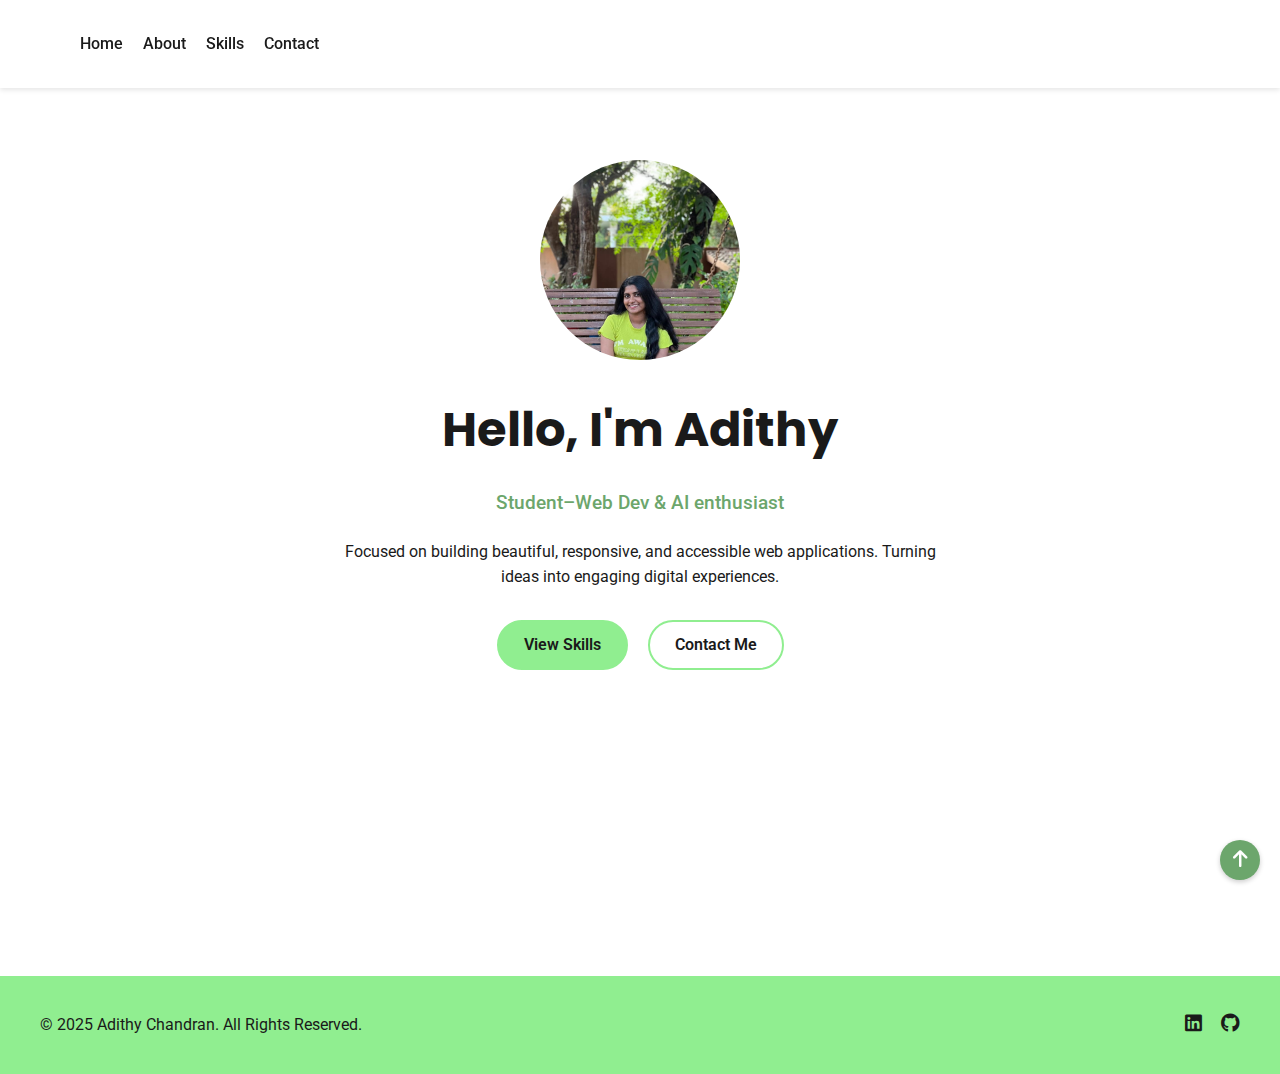
<file: Day1/Portfolio/index.html>
<!DOCTYPE html>
<html lang="en">
<head>
    <meta charset="UTF-8">
    <meta name="viewport" content="width=device-width, initial-scale=1.0">
    <title>Portfolio</title>
    <link href="https://fonts.googleapis.com/css2?family=Poppins:wght@300;400;600;700&family=Roboto:wght@300;400;500&display=swap" rel="stylesheet">
    <link rel="stylesheet" href="https://cdnjs.cloudflare.com/ajax/libs/font-awesome/6.5.1/css/all.min.css">
    <link rel="stylesheet" href="style.css">
</head>

<body>
    <header class="main-header">
        <div class="container header-content">
            
            <nav class="main-nav">
                <ul>
                    <li><a href="index.html">Home</a></li>
                    <li><a href="about.html">About</a></li>
                    <li><a href="skills.html">Skills</a></li>
                    <li><a href="contact.html">Contact</a></li>
                </ul>
            </nav>
        </div>
    </header>

    <main>
        <section id="home" class="hero-section">
            <div class="container hero-content">
                <div class="profile-image-container">
                    <img src="adi.jpeg" alt="pfp" class="profile-image">
                </div>
                <h1>Hello, I'm Adithy</h1>
                <p class="role-title">Student–Web Dev & AI enthusiast</p>
                <p class="short-about">
                    Focused on building beautiful, responsive, and accessible web applications. Turning ideas into engaging digital experiences.
                </p>
                <div class="cta-buttons">
                    <a href="skills.html" class="button primary-button">View Skills</a>
                    <a href="contact.html" class="button secondary-button">Contact Me</a>
                </div>
            </div>
        </section>


    <footer class="main-footer">
        <div class="container footer-content">
            <p>&copy; <span id="current-year">2025</span> Adithy Chandran. All Rights Reserved.</p>
            
           <div class="footer-social-links">
                <a href="https://linkedin.com/Adithy Chandran" target="_blank" title="LinkedIn"><i class="fab fa-linkedin"></i></a>
                <a href="https://github.com/adithy1210" target="_blank" title="GitHub"><i class="fab fa-github"></i></a>
            </div>

            <a href="#home" class="back-to-top" title="Back to Top">
                <i class="fas fa-arrow-up"></i>
            </a>
        </div>
    </footer>
</body>
</html>
</file>
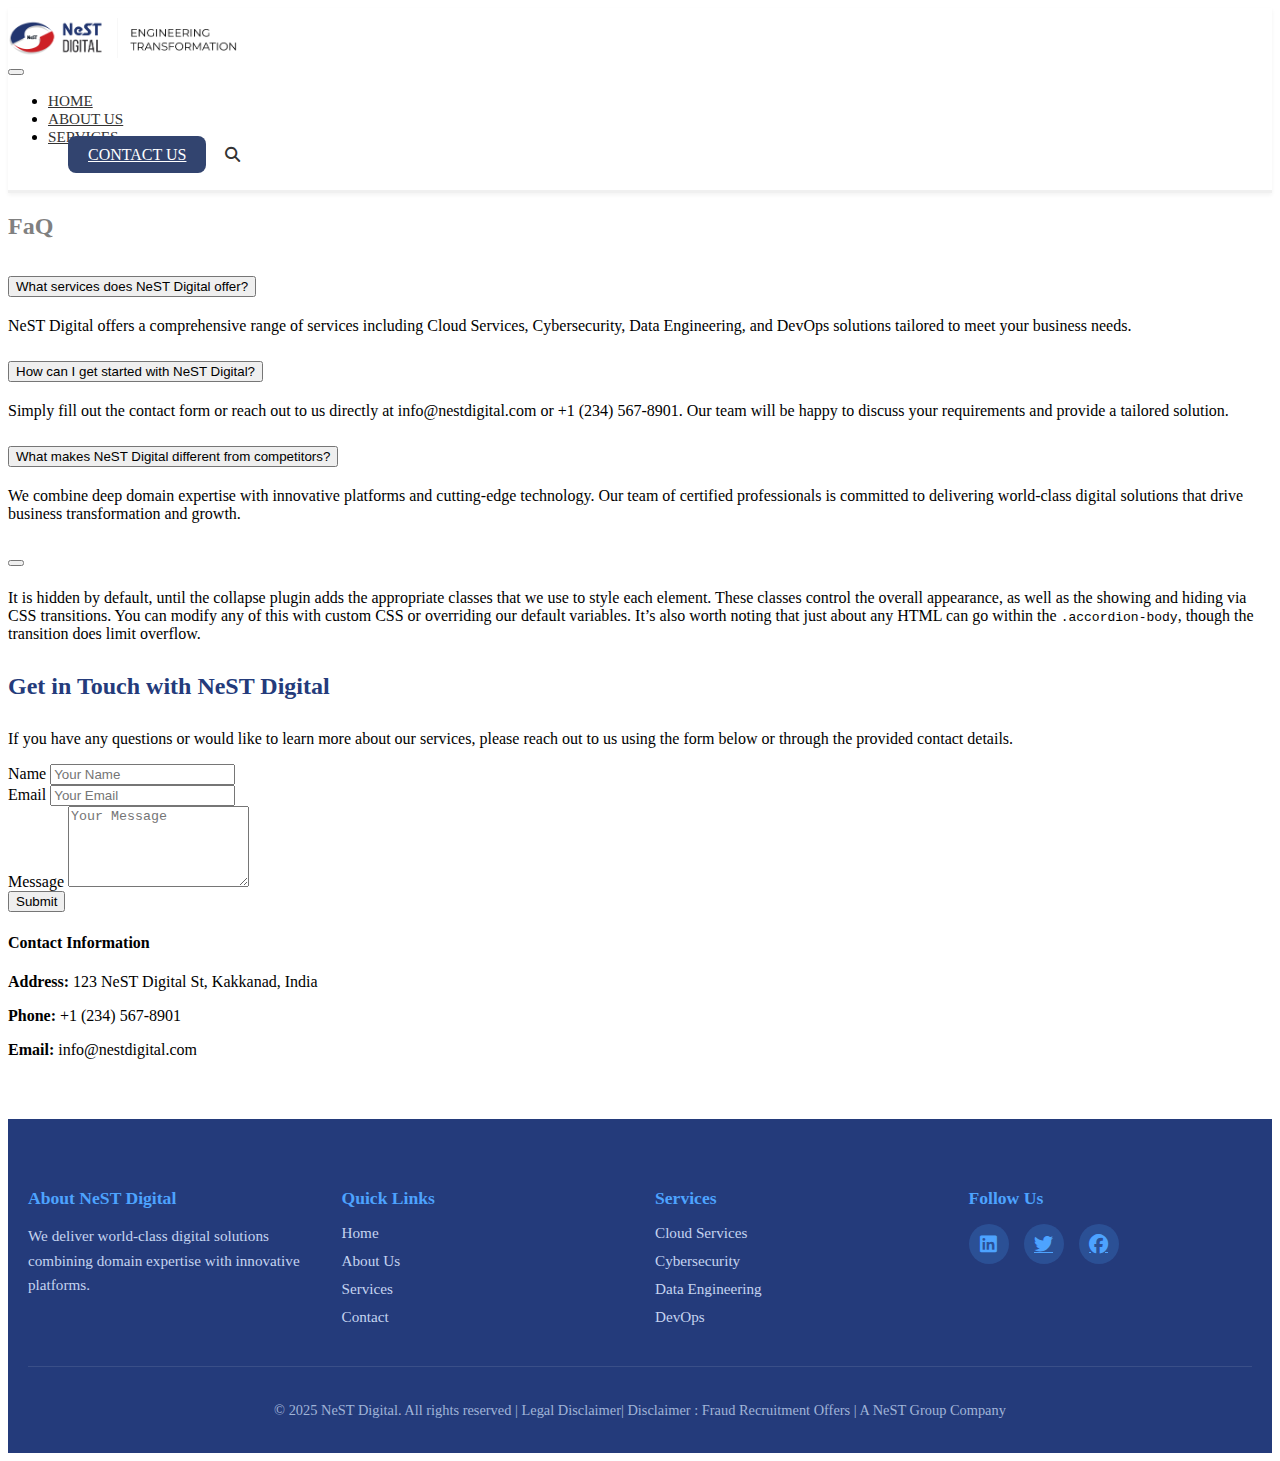
<file: nest digital/contact.html>
<!DOCTYPE html>
<html lang="en">
<head>
    <meta charset="UTF-8">
    <meta name="viewport" content="width=device-width, initial-scale=1.0">
    <title>NeST Digital</title>
    <link href="https://cdn.jsdelivr.net/npm/bootstrap@5.3.8/dist/css/bootstrap.min.css" rel="stylesheet" integrity="sha384-sRIl4kxILFvY47J16cr9ZwB07vP4J8+LH7qKQnuqkuIAvNWLzeN8tE5YBujZqJLB" crossorigin="anonymous">
    <link rel="stylesheet" href="https://cdnjs.cloudflare.com/ajax/libs/font-awesome/6.5.1/css/all.min.css">
    <link rel="stylesheet" href="style.css"> 
</head>
<body>
    
    <nav class="navbar navbar-expand-lg custom-navbar">
        <div class="container-fluid custom-container">
            
            <a class="navbar-brand me-auto" href="index.html">
                <img src="images/Group-82.png" alt="NeST Digital Logo" class="brand-logo"> 
            </a>

            <button class="navbar-toggler" type="button" data-bs-toggle="collapse" data-bs-target="#navbarNavContent" aria-controls="navbarNavContent" aria-expanded="false" aria-label="Toggle navigation">
                <span class="navbar-toggler-icon"></span>
            </button>

            <div class="collapse navbar-collapse justify-content-end" id="navbarNavContent">
                <ul class="navbar-nav me-3"> 
                     <li class ="nav-item ">
                        <a class="nav-link " href="index.html">HOME</a>
                    
                    <li class="nav-item ">
                        <a class="nav-link " href="about.html">ABOUT US</a>
                           
                    </li>
                    

                    <li class="nav-item ">
                        <a class="nav-link" href="service.html" >SERVICES</a>
                    </li>
                    
                    
                    
                

                <a href="contact.html" class="btn btn-primary contact-button">CONTACT US</a>
                
                <a href="#" class="nav-link search-icon-link"><i class="fas fa-search"></i></a>
            </div>
        </div>
    </nav>
    <section>
        <div class="container">
            <h2 style="color: grey; margin-top:20px;  margin-bottom: 30px;">FaQ</h2>
            <div class="accordion" id="accordionPanelsStayOpenExample">
  <div class="accordion-item">
    <h2 class="accordion-header">
      <button class="accordion-button" type="button" data-bs-toggle="collapse" data-bs-target="#panelsStayOpen-collapseOne" aria-expanded="true" aria-controls="panelsStayOpen-collapseOne">
      
       What services does NeST Digital offer?
        </button>
          </h2>
          <div id="panelsStayOpen-collapseOne" class="accordion-collapse collapse show">
        <div class="accordion-body">
          NeST Digital offers a comprehensive range of services including Cloud Services, Cybersecurity, Data Engineering, and DevOps solutions tailored to meet your business needs.
        </div>
          </div>
        </div>
        <div class="accordion-item">
          <h2 class="accordion-header">
        <button class="accordion-button collapsed" type="button" data-bs-toggle="collapse" data-bs-target="#panelsStayOpen-collapseTwo" aria-expanded="false" aria-controls="panelsStayOpen-collapseTwo">
          How can I get started with NeST Digital?
        </button>
          </h2>
          <div id="panelsStayOpen-collapseTwo" class="accordion-collapse collapse">
        <div class="accordion-body">
          Simply fill out the contact form or reach out to us directly at info@nestdigital.com or +1 (234) 567-8901. Our team will be happy to discuss your requirements and provide a tailored solution.
        </div>
          </div>
        </div>
        <div class="accordion-item">
          <h2 class="accordion-header">
        <button class="accordion-button collapsed" type="button" data-bs-toggle="collapse" data-bs-target="#panelsStayOpen-collapseThree" aria-expanded="false" aria-controls="panelsStayOpen-collapseThree">
          What makes NeST Digital different from competitors?
        </button>
          </h2>
          <div id="panelsStayOpen-collapseThree" class="accordion-collapse collapse">
        <div class="accordion-body">
          We combine deep domain expertise with innovative platforms and cutting-edge technology. Our team of certified professionals is committed to delivering world-class digital solutions that drive business transformation and growth.
      </button>
    </h2>
    <div id="panelsStayOpen-collapseOne" class="accordion-collapse collapse show">
      <div class="accordion-body">
   
      </div>
    </div>
  </div>
  <div class="accordion-item">
    <h2 class="accordion-header">
      <button class="accordion-button collapsed" type="button" data-bs-toggle="collapse" data-bs-target="#panelsStayOpen-collapseTwo" aria-expanded="false" aria-controls="panelsStayOpen-collapseTwo">
        
      </button>
    </h2>
    <div id="panelsStayOpen-collapseTwo" class="accordion-collapse collapse">
      <div class="accordion-body">
        It is hidden by default, until the collapse plugin adds the appropriate classes that we use to style each element. These classes control the overall appearance, as well as the showing and hiding via CSS transitions. You can modify any of this with custom CSS or overriding our default variables. It’s also worth noting that just about any HTML can go within the <code>.accordion-body</code>, though the transition does limit overflow.
      </div>
    </div>
  </div>
 
  </div>
</div>
            <h2 style="color:  #243b7b; margin-top:30px; margin-bottom: 30px;">Get in Touch with NeST Digital</h2> 
            <div class="contact-info">
             <p>If you have any questions or would like to learn more about our services, please reach out to us using the form below or through the provided contact details.</p>
            
            <div class="row">
                <div class="col-md-6">
                    <form>
                        <div class="mb-3">
                            <label for="name" class="form-label">Name</label>
                            <input type="text" class="form-control" id="name" placeholder="Your Name">
                        </div>
                        <div class="mb-3">
                            <label for="email" class="form-label">Email</label>
                            <input type="email" class="form-control" id="email" placeholder="Your Email">
                        </div>
                        <div class="mb-3">
                            <label for="message" class="form-label">Message</label>
                            <textarea class="form-control" id="message" rows="5" placeholder="Your Message"></textarea>
                        </div>
                        <button type="submit" class="btn btn-primary">Submit</button>
                    </form>
                </div>
                <div class="col-md-6;">
                    <h4>Contact Information</h4>
                    <p><strong>Address:</strong> 123 NeST Digital St, Kakkanad, India</p>
                    <p><strong>Phone:</strong> +1 (234) 567-8901</p>
                    <p><strong>Email:</strong> info@nestdigital.com</p>
        </div>
    </section>
                
            </div>  



    <footer class="footer">
    <div class="footer-content">
        <div class="footer-section">
            <h5>About NeST Digital</h5>
            <p>We deliver world-class digital solutions combining domain expertise with innovative platforms.</p>
        </div>
        <div class="footer-section">
            <h5>Quick Links</h5>
            <ul>
                <li><a href="index.html">Home</a>  </li>
                <li><a href="about.html">About Us</a></li>
                <li><a href="service.html">Services</a></li>
        
                <li><a href="contact.html">Contact</a></li>
            </ul>
        </div>
        <div class="footer-section">
            <h5>Services</h5>
            <ul>
                <li><a href="cs.html">Cloud Services</a></li>
                <li><a href="cyb.html">Cybersecurity</a></li>
                <li><a href="de.html">Data Engineering</a></li>
                <li><a href="devops.html">DevOps</a></li>
            </ul>

        </div>
        <div class="footer-section">
            <h5>Follow Us</h5>
            <div class="social-links">
                <a href="#"><i class="fab fa-linkedin"></i></a>
                <a href="#"><i class="fab fa-twitter"></i></a>
                <a href="#"><i class="fab fa-facebook"></i></a>
               
            </div>
        </div>
    </div>
    <div class="footer-bottom">
        <p>&copy; 2025 NeST Digital. All rights reserved | Legal Disclaimer| Disclaimer : Fraud Recruitment Offers | A NeST Group Company</p>
    </div>
</footer>

   
    
    <script src="https://cdn.jsdelivr.net/npm/bootstrap@5.3.8/dist/js/bootstrap.bundle.min.js" integrity="sha384-FKyoEForCGlyvwx9Hj09JcYn3nv7wiPVlz7YYwJrWVcXK/BmnVDxM+D2scQbITxI" crossorigin="anonymous"></script>
</body>
</html>
</file>
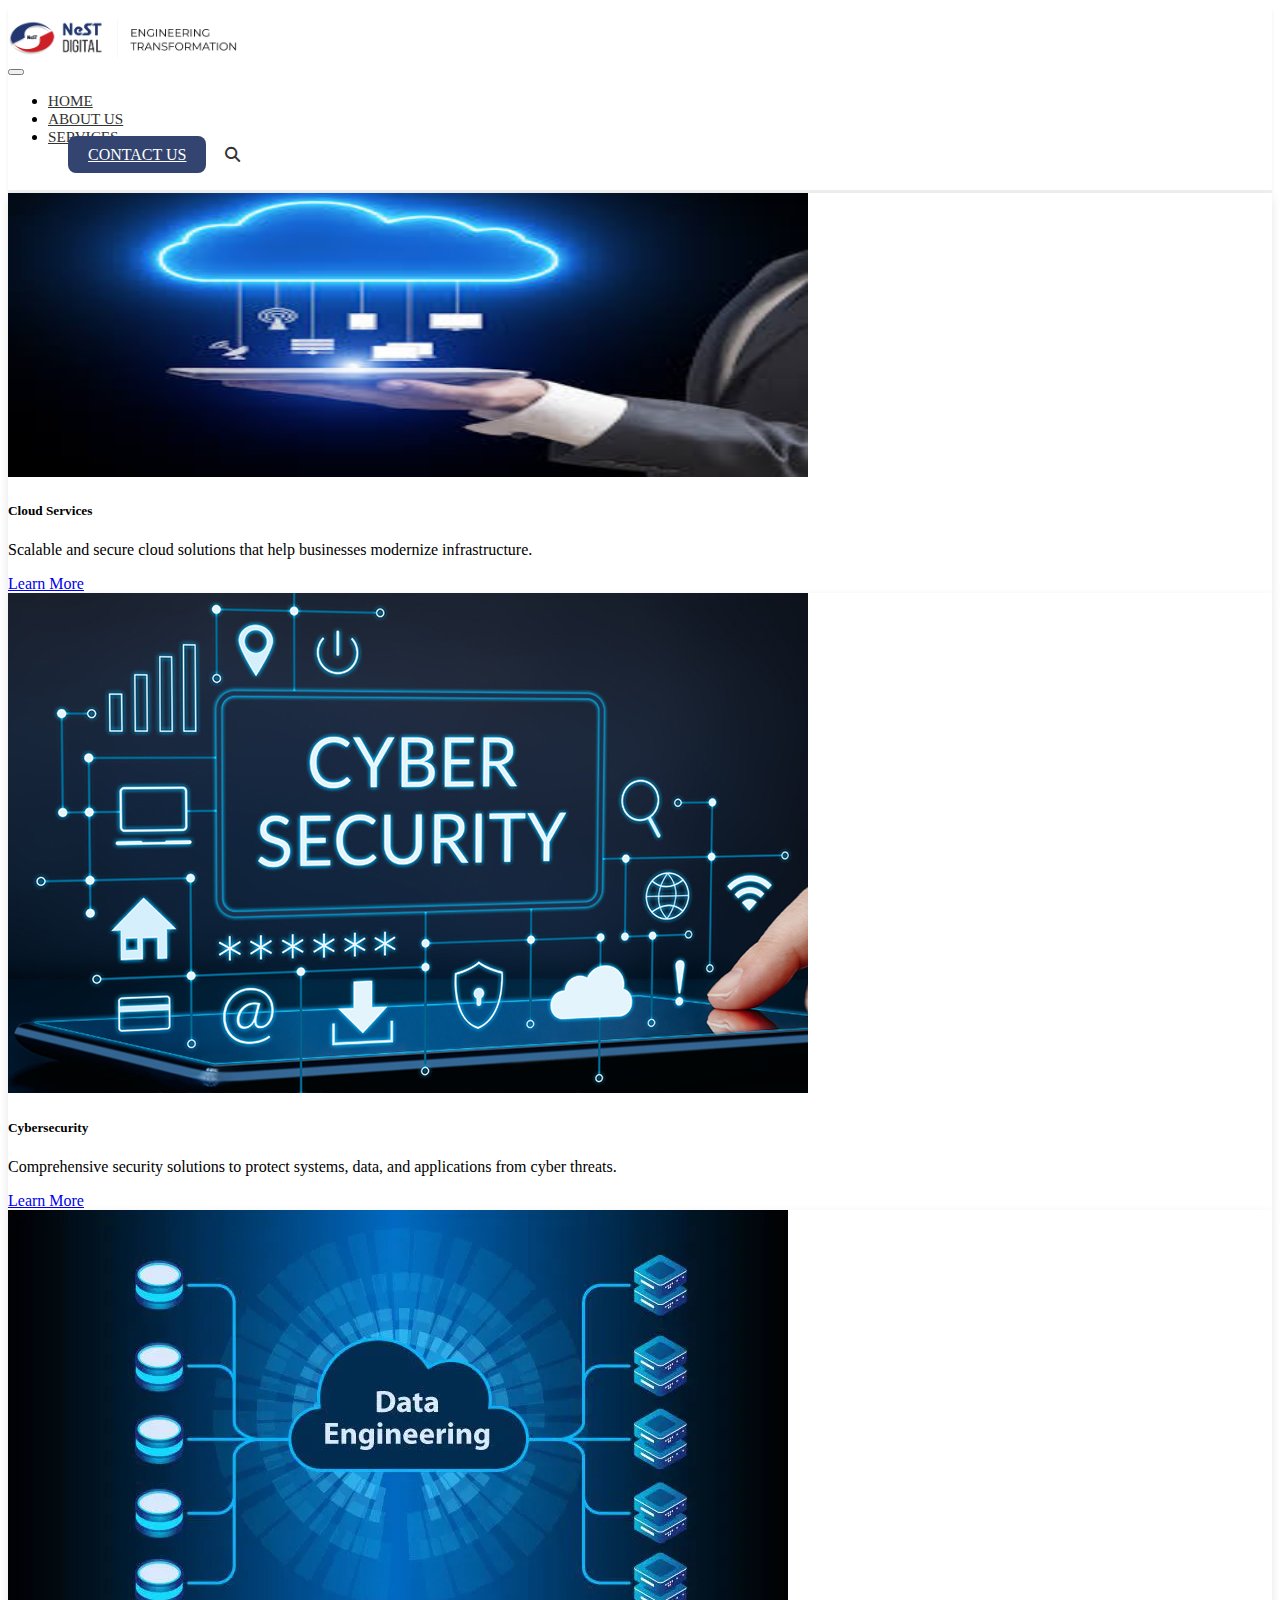
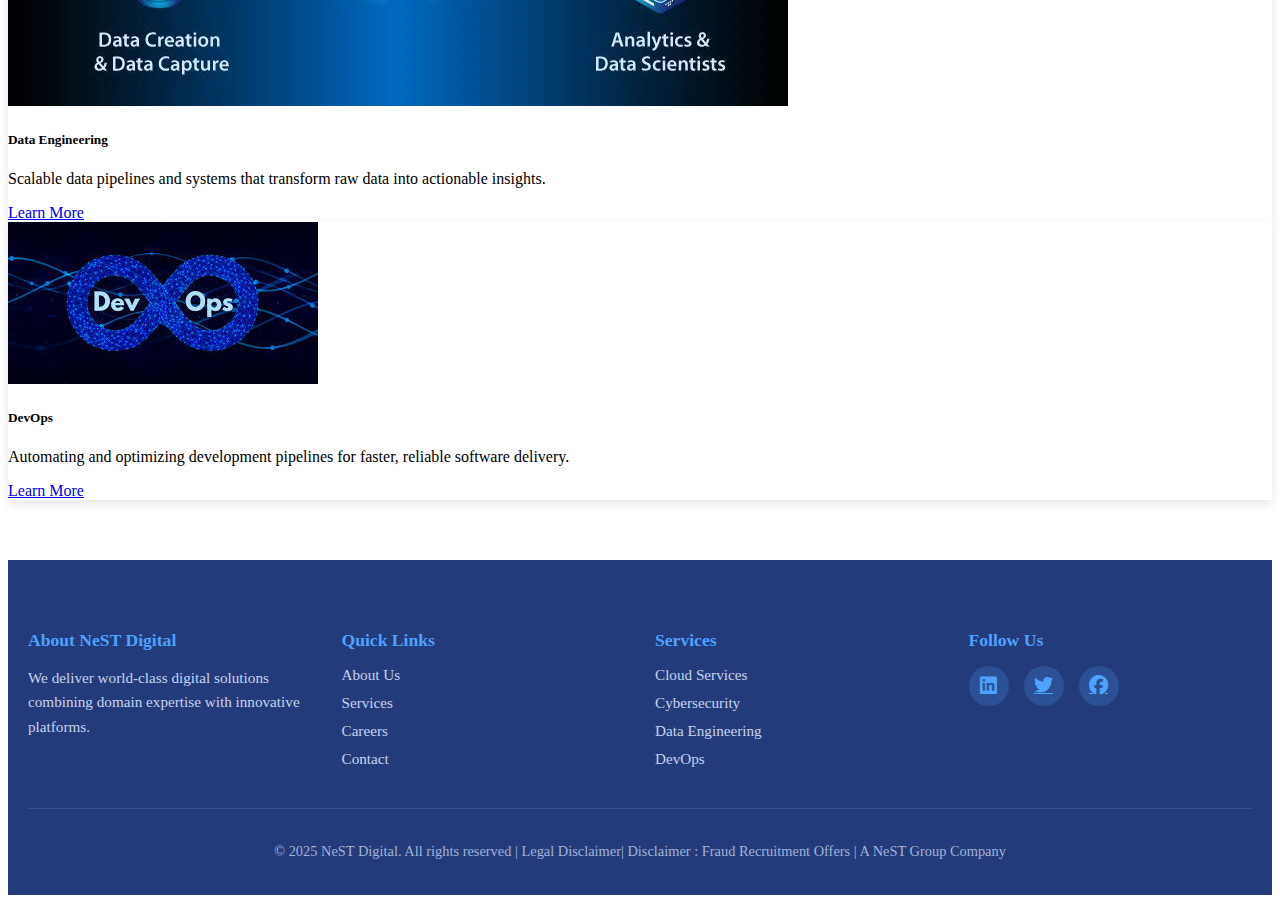
<file: nest digital/service.html>
<!DOCTYPE html>
<html lang="en">
<head>
    <meta charset="UTF-8">
    <meta name="viewport" content="width=device-width, initial-scale=1.0">
    <title>NeST Digital</title>
    <link href="https://cdn.jsdelivr.net/npm/bootstrap@5.3.8/dist/css/bootstrap.min.css" rel="stylesheet" integrity="sha384-sRIl4kxILFvY47J16cr9ZwB07vP4J8+LH7qKQnuqkuIAvNWLzeN8tE5YBujZqJLB" crossorigin="anonymous">
    <link rel="stylesheet" href="https://cdnjs.cloudflare.com/ajax/libs/font-awesome/6.5.1/css/all.min.css">
    <link rel="stylesheet" href="style.css"> 
</head>
<body>
    
    <nav class="navbar navbar-expand-lg custom-navbar">
        <div class="container-fluid custom-container">
            
            <a class="navbar-brand me-auto" href="index.html">
                <img src="images/Group-82.png" alt="NeST Digital Logo" class="brand-logo"> 
            </a>

            <button class="navbar-toggler" type="button" data-bs-toggle="collapse" data-bs-target="#navbarNavContent" aria-controls="navbarNavContent" aria-expanded="false" aria-label="Toggle navigation">
                <span class="navbar-toggler-icon"></span>
            </button>

            <div class="collapse navbar-collapse justify-content-end" id="navbarNavContent">
                <ul class="navbar-nav me-3"> 
                     <li class ="nav-item ">
                        <a class="nav-link " href="index.html">HOME</a>
                    
                    <li class="nav-item ">
                        <a class="nav-link " href="about.html">ABOUT US</a>
                           
                    </li>
                    

                    <li class="nav-item ">
                        <a class="nav-link" href="service.html" >SERVICES</a>
                    </li>
                    
                    
                    
                    

                <a href="contact.html" class="btn btn-primary contact-button">CONTACT US</a>
                
                <a href="#" class="nav-link search-icon-link"><i class="fas fa-search"></i></a>
            </div>
        </div>
    </nav>
    

    <div class="row row-cols-1 row-cols-md-3 g-4 m-5">
  <div class="col">
    <div class="card">
      <img src="images/images (1).jpg" class="card-img-top" alt="..." width="800" height="284">
      <div class="card-body">
        <h5 class="card-title"><strong>Cloud Services</strong></h5>
        <p class="card-text">Scalable and secure cloud solutions that help businesses modernize infrastructure.</p>
        <a href="cs.html" class="btn btn-primary">Learn More</a>
      </div>
    </div>
  </div>
  <div class="col">
    <div class="card">
      <img src="images/Cyber-Security.jpg" class="card-img-top" alt="..." >
      <div class="card-body">
        <h5 class="card-title"><strong>Cybersecurity</strong></h5>
        <p class="card-text">Comprehensive security solutions to protect systems, data, and applications from cyber threats.</p>
        <a href="cyb.html" class="btn btn-primary">Learn More</a>
      </div>
    </div>
  </div>
  <div class="col">
    <div class="card">
      <img src="images/Data-Engineering.webp" class="card-img-top" alt="...">
      <div class="card-body">
        <h5 class="card-title"><strong>Data Engineering</strong></h5>
        <p class="card-text">Scalable data pipelines and systems that transform raw data into actionable insights.</p>
        <a href="de.html" class="btn btn-primary">Learn More</a>
      </div>
    </div>
  </div>
  <div class="col">
    <div class="card">
      <img src="images/images (2).jpg" class="card-img-top" alt="...">
      <div class="card-body">
        <h5 class="card-title"><strong>DevOps</strong></h5>
        <p class="card-text">Automating and optimizing development pipelines for faster, reliable software delivery.</p>
        <a href="devops.html" class="btn btn-primary">Learn More</a>
      </div>
    </div>
  </div>
</div>







    <footer class="footer">
    <div class="footer-content">
        <div class="footer-section">
            <h5>About NeST Digital</h5>
            <p>We deliver world-class digital solutions combining domain expertise with innovative platforms.</p>
        </div>
        <div class="footer-section">
            <h5>Quick Links</h5>
            <ul>
                <li><a href="about.html">About Us</a></li>
                <li><a href="service.html">Services</a></li>
                <li><a href="career.html">Careers</a></li>
                <li><a href="contact.html">Contact</a></li>
            </ul>
        </div>
        <div class="footer-section">
            <h5>Services</h5>
            <ul>
                <li><a href="cs.html">Cloud Services</a></li>
                <li><a href="cyb.html">Cybersecurity</a></li>
                <li><a href="de.html">Data Engineering</a></li>
                <li><a href="devops.html">DevOps</a></li>
            </ul>

        </div>
        <div class="footer-section">
            <h5>Follow Us</h5>
            <div class="social-links">
                <a href="#"><i class="fab fa-linkedin"></i></a>
                <a href="#"><i class="fab fa-twitter"></i></a>
                <a href="#"><i class="fab fa-facebook"></i></a>
               
            </div>
        </div>
    </div>
    <div class="footer-bottom">
        <p>&copy; 2025 NeST Digital. All rights reserved | Legal Disclaimer| Disclaimer : Fraud Recruitment Offers | A NeST Group Company</p>
    </div>
</footer>

   
    
    <script src="https://cdn.jsdelivr.net/npm/bootstrap@5.3.8/dist/js/bootstrap.bundle.min.js" integrity="sha384-FKyoEForCGlyvwx9Hj09JcYn3nv7wiPVlz7YYwJrWVcXK/BmnVDxM+D2scQbITxI" crossorigin="anonymous"></script>
</body>
</html>
</file>
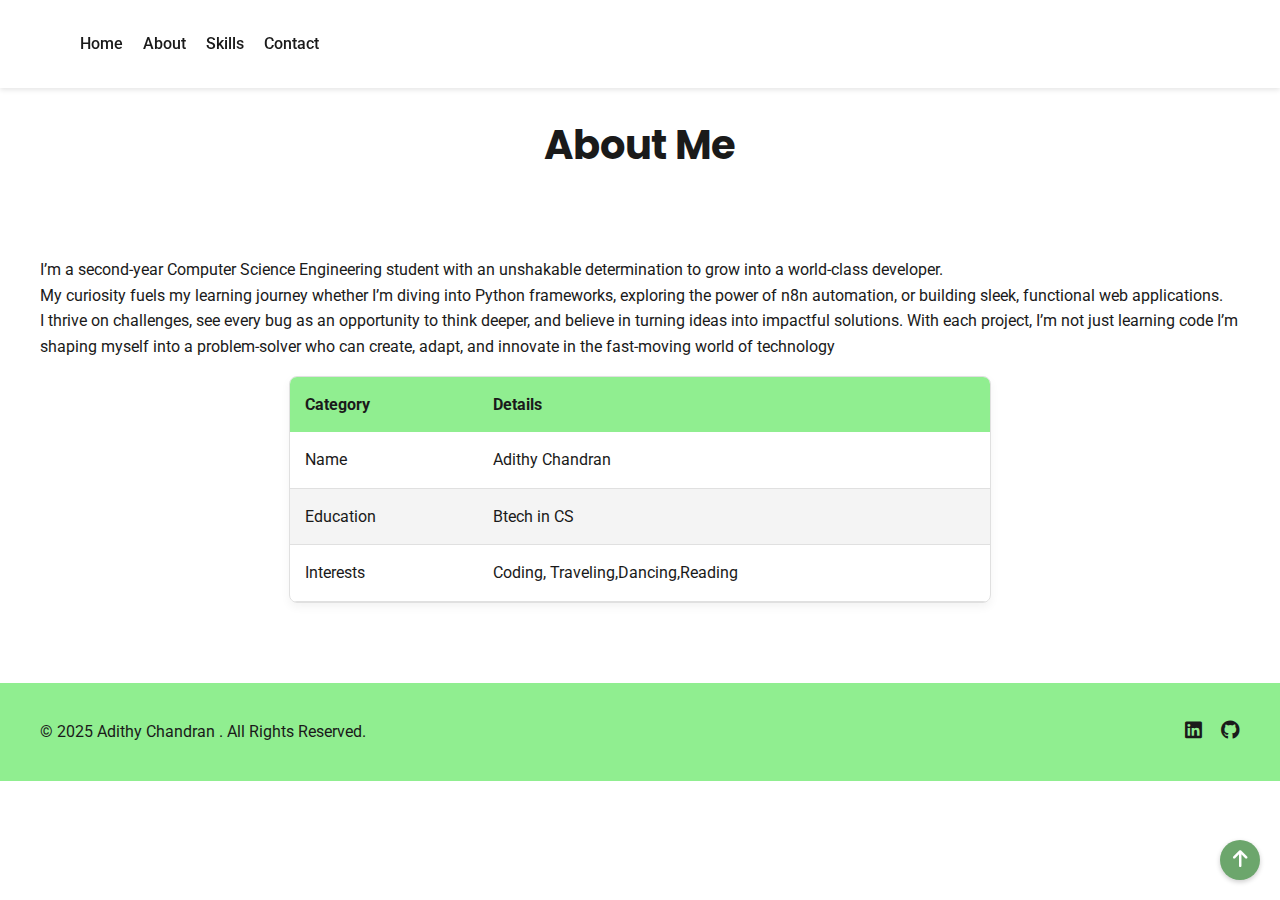
<file: Day1/Portfolio/about.html>
<!DOCTYPE html>
<html lang="en">
<head>
    <meta charset="UTF-8">
    <meta name="viewport" content="width=device-width, initial-scale=1.0">
    <title>Portfolio</title>
    <link href="https://fonts.googleapis.com/css2?family=Poppins:wght@300;400;600;700&family=Roboto:wght@300;400;500&display=swap" rel="stylesheet">
    <link rel="stylesheet" href="https://cdnjs.cloudflare.com/ajax/libs/font-awesome/6.5.1/css/all.min.css">
    <link rel="stylesheet" href="style.css">
</head>

<body>
    <header class="main-header">
        <div class="container header-content">
           
            <nav class="main-nav">
                <ul>
                    <li><a href="index.html">Home</a></li>
                    <li><a href="about.html">About</a></li>
                    <li><a href="skills.html">Skills</a></li>
                    <li><a href="contact.html">Contact</a></li>
                </ul>
            </nav>
        </div>
    </header>
    <section id="about" class="about-section section-padding">
            <div class="container">
                <h2> About Me</h2>
                <p class="section-description">
                    I’m a second-year Computer Science Engineering student with an unshakable determination to grow into a world-class developer.<br>
                    My curiosity fuels my learning journey whether I’m diving into Python frameworks, exploring the power of n8n automation, or building sleek, functional web applications.<br>
                    I thrive on challenges, see every bug as an opportunity to think deeper, and believe in turning ideas into impactful solutions. With each project, I’m not just learning code I’m shaping myself into a problem-solver who can create, adapt, and innovate in the fast-moving world of technology
                </p>

                <div class="details-table-wrapper">
                    <table>
                        <thead>
                            <tr>
                                <th>Category</th>
                                <th>Details</th>
                            </tr>
                        </thead>
                        <tbody>
                            <tr>
                                <td>Name</td>
                                <td>Adithy Chandran</td>
                            </tr>
                            <tr>
                                <td>Education</td>
                                <td>Btech in CS</td>
                            </tr>
                            <tr>
                                <td>Interests</td>
                                <td>Coding, Traveling,Dancing,Reading</td>
                            </tr>
                        </tbody>
                    </table>
                </div>
            </div>
        </section>
          <footer class="main-footer">
        <div class="container footer-content">
            <p>&copy; <span id="current-year">2025</span> Adithy Chandran . All Rights Reserved.</p>
            
            <div class="footer-social-links">
                <a href="https://linkedin.com/Adithy Chandran
Adithy Chandran" target="_blank" title="LinkedIn"><i class="fab fa-linkedin"></i></a>
                <a href="https://github.com/adithy1210" target="_blank" title="GitHub"><i class="fab fa-github"></i></a>
            </div>

            <a href="#home" class="back-to-top" title="Back to Top">
                <i class="fas fa-arrow-up"></i>
            </a>
        </div>
    </footer>
</body>
</html>
</file>
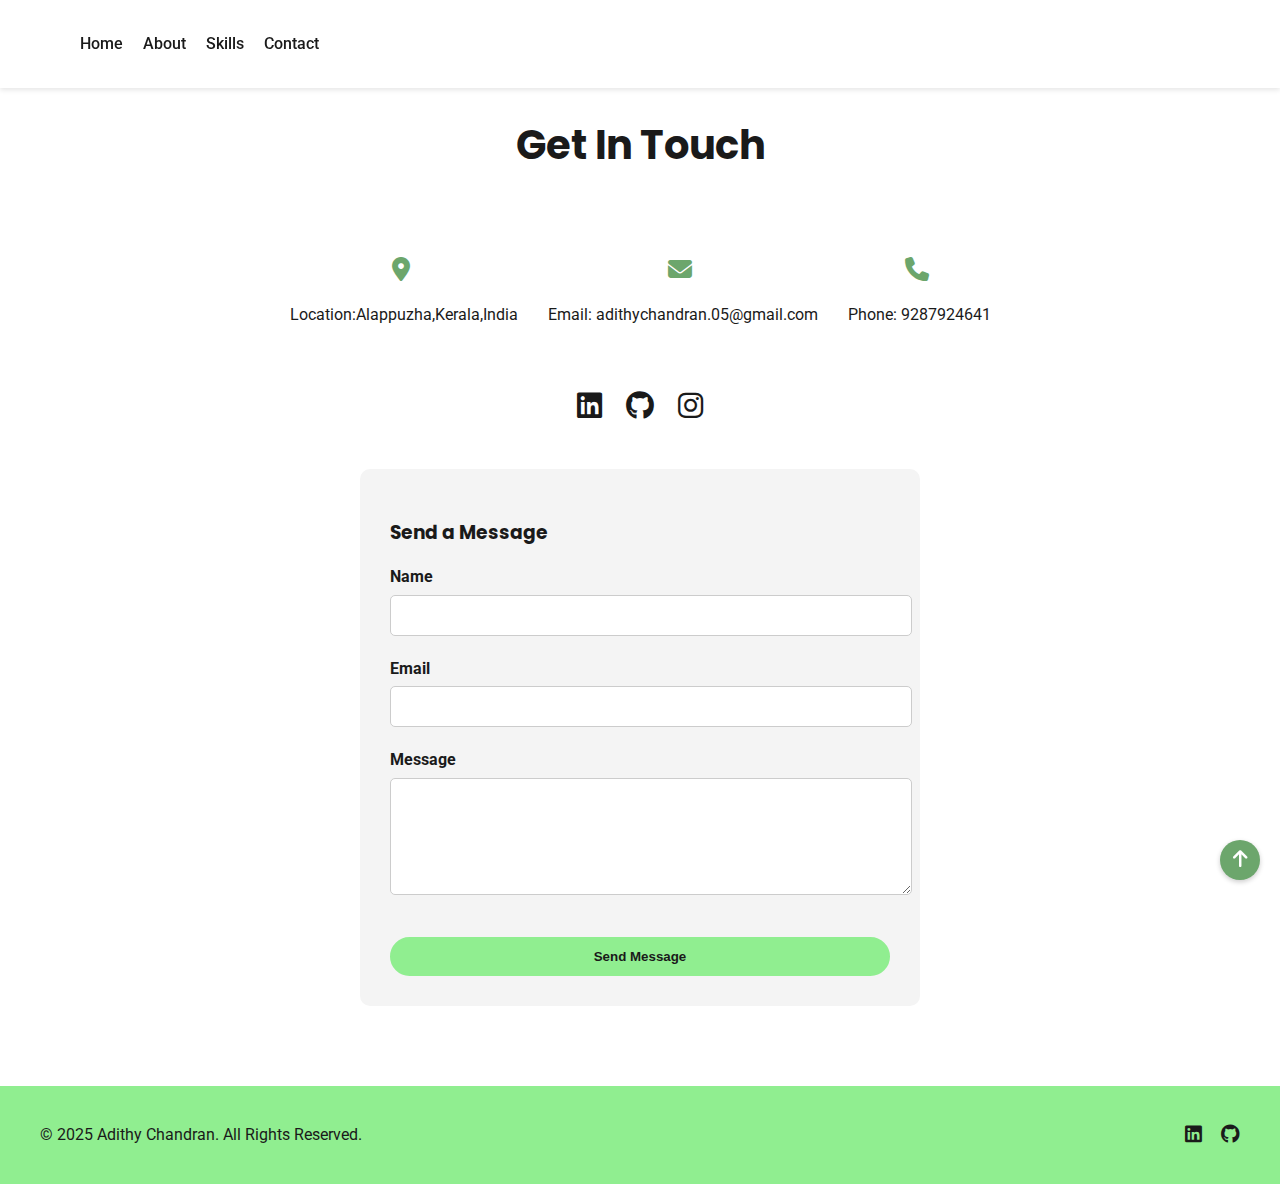
<file: Day1/Portfolio/contact.html>
<!DOCTYPE html>
<html lang="en">
<head>
    <meta charset="UTF-8">
    <meta name="viewport" content="width=device-width, initial-scale=1.0">
    <title>Portfolio</title>
    <link href="https://fonts.googleapis.com/css2?family=Poppins:wght@300;400;600;700&family=Roboto:wght@300;400;500&display=swap" rel="stylesheet">
    <link rel="stylesheet" href="https://cdnjs.cloudflare.com/ajax/libs/font-awesome/6.5.1/css/all.min.css">
    <link rel="stylesheet" href="style.css">
</head>

<body>
    <header class="main-header">
        <div class="container header-content">
            
            <nav class="main-nav">
                <ul>
                    <li><a href="index.html">Home</a></li>
                    <li><a href="about.html">About</a></li>
                    <li><a href="skills.html">Skills</a></li>
                    <li><a href="contact.html">Contact</a></li>
                </ul>
            </nav>
        </div>
    </header>
      <section id="contact" class="contact-section section-padding">
            <div class="container">
                <h2> Get In Touch</h2>
                
                <div class="contact-details">
                    <div>
                        <i class="fas fa-map-marker-alt"></i>
                        <p>Location:<a href="https://maps.app.goo.gl/aGRAQErg7GAnfnCSA">Alappuzha,Kerala,India</a></p>
                    </div>
                    <div>
                        <i class="fas fa-envelope"></i>
                        <p>Email: <a href="mailto:adithychandran.05@gmail.com">adithychandran.05@gmail.com</a></p>
                    </div>
                    <div>
                        <i class="fas fa-phone"></i>
                        <p>Phone: 9287924641</p>
                    </div>
                </div>

                <div class="social-links">
                    <a href="https://linkedin.com/Adithy Chandran" target="_blank" title="LinkedIn"><i class="fab fa-linkedin"></i></a>
                    <a href="https://github.com/adithy1210" target="_blank" title="GitHub"><i class="fab fa-github"></i></a>
                    <a href="https://instagram.com/_.adithy._/" target="_blank" title="Instagram"><i class="fab fa-instagram"></i></a>
                </div>

                <form action="#" method="POST" class="contact-form">
                    <h3>Send a Message</h3>
                    <div class="form-group">
                        <label for="name">Name</label>
                        <input type="text" id="name" name="name" required>
                    </div>
                    <div class="form-group">
                        <label for="email">Email</label>
                        <input type="email" id="email" name="email" required>
                    </div>
                    <div class="form-group">
                        <label for="message">Message</label>
                        <textarea id="message" name="message" rows="5" required></textarea>
                    </div>
                    <button type="submit" class="button primary-button submit-button">Send Message</button>
                </form>

            </div>
        </section>

    </main>

      <footer class="main-footer">
        <div class="container footer-content">
            <p>&copy; <span id="current-year">2025</span> Adithy Chandran. All Rights Reserved.</p>
            
            <div class="footer-social-links">
                <a href="https://linkedin.com/Adithy Chandran
Adithy Chandran" target="_blank" title="LinkedIn"><i class="fab fa-linkedin"></i></a>
                <a href="https://github.com/adithy1210" target="_blank" title="GitHub"><i class="fab fa-github"></i></a>
            </div>

            <a href="#home" class="back-to-top" title="Back to Top">
                <i class="fas fa-arrow-up"></i>
            </a>
        </div>
    </footer>
</body>
</html>
</file>
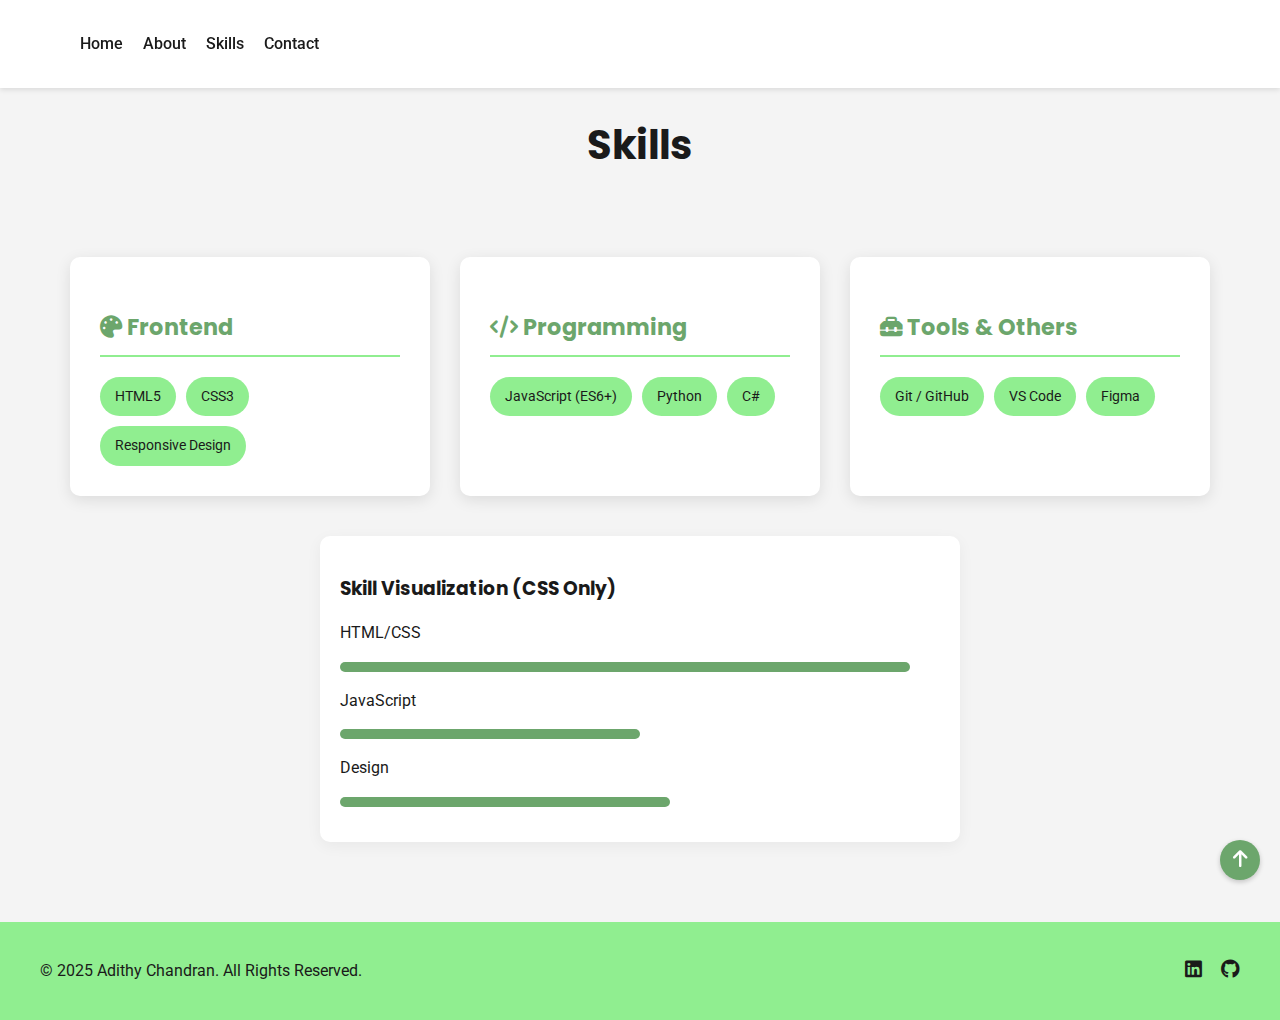
<file: Day1/Portfolio/skills.html>
<!DOCTYPE html>
<html lang="en">
<head>
    <meta charset="UTF-8">
    <meta name="viewport" content="width=device-width, initial-scale=1.0">
    <title>Portfolio</title>
    <link href="https://fonts.googleapis.com/css2?family=Poppins:wght@300;400;600;700&family=Roboto:wght@300;400;500&display=swap" rel="stylesheet">
    <link rel="stylesheet" href="https://cdnjs.cloudflare.com/ajax/libs/font-awesome/6.5.1/css/all.min.css">
    <link rel="stylesheet" href="style.css">
</head>

<body>
    <header class="main-header">
        <div class="container header-content">
            
            <nav class="main-nav">
                <ul>
                    <li><a href="index.html">Home</a></li>
                    <li><a href="about.html">About</a></li>
                    <li><a href="skills.html">Skills</a></li>
                    <li><a href="contact.html">Contact</a></li>
                </ul>
            </nav>
        </div>
    </header>
     <section id="skills" class="skills-section section-padding section-alt-bg">
            <div class="container">
                <h2>Skills</h2>

                <div class="skill-categories">
                    
                    <div class="skill-card">
                        <h3><i class="fas fa-palette"></i> Frontend</h3>
                        <div class="skill-list">
                            <span class="skill-tag">HTML5</span>
                            <span class="skill-tag">CSS3</span>
                            <span class="skill-tag">Responsive Design</span>
                        </div>
                    </div>

                    <div class="skill-card">
                        <h3><i class="fas fa-code"></i> Programming</h3>
                        <div class="skill-list">
                            <span class="skill-tag">JavaScript (ES6+)</span>
                            <span class="skill-tag">Python</span>
                            <span class="skill-tag">C#</span>
                        </div>
                    </div>

                    <div class="skill-card">
                        <h3><i class="fas fa-toolbox"></i> Tools & Others</h3>
                        <div class="skill-list">
                            <span class="skill-tag">Git / GitHub</span>
                            <span class="skill-tag">VS Code</span>
                            <span class="skill-tag">Figma</span>
                        </div>
                    </div>
                </div>

                <div class="progress-container">
                    <h3>Skill Visualization (CSS Only)</h3>
                    <div class="progress-bar-wrapper">
                        <p>HTML/CSS</p>
                        <div class="progress-bar html-css" style="width: 95%;"></div>
                    </div>
                    <div class="progress-bar-wrapper">
                        <p>JavaScript</p>
                        <div class="progress-bar javascript" style="width: 50%;"></div>
                    </div>
                    <div class="progress-bar-wrapper">
                        <p>Design</p>
                        <div class="progress-bar design" style="width: 55%;"></div>
                    </div>
                </div>

            </div>
        </section>

      <footer class="main-footer">
        <div class="container footer-content">
            <p>&copy; <span id="current-year">2025</span> Adithy Chandran. All Rights Reserved.</p>
            
            <div class="footer-social-links">
                <a href="https://linkedin.com/Adithy Chandran
Adithy Chandran" target="_blank" title="LinkedIn"><i class="fab fa-linkedin"></i></a>
                <a href="https://github.com/adithy1210" target="_blank" title="GitHub"><i class="fab fa-github"></i></a>
            </div>

            <a href="#home" class="back-to-top" title="Back to Top">
                <i class="fas fa-arrow-up"></i>
            </a>
        </div>
    </footer>
</body>
</html>
</file>
<file: Day1/Portfolio/style.css>
body {
    font-family: 'Roboto', sans-serif;
    line-height: 1.6;
    color: #1a1a1a;
    background-color: white;
    scroll-behavior: smooth;
    margin: 0;
    padding: 0;
}

img {
    max-width: 100%;
    height: auto;
}

.container {
    max-width: 1200px;
    margin-left: auto;
    margin-right: auto;
    padding-left: 20px;
    padding-right: 20px;
}

h1, h2, h3, h4 {
    font-family: 'Poppins', sans-serif;
    margin-bottom: 1rem;
    color: #1a1a1a;
}

h2 {
    font-size: 2.5em;
    text-align: center;
    margin-bottom: 2em;
}

a {
    text-decoration: none;
    color: #1a1a1a;
    transition: color 0.3s;
}

a:hover {
    color: #90EE90;
}

.section-padding {
    padding-top: 5rem;
    padding-bottom: 5rem;
}

.section-alt-bg {
    background-color: #f4f4f4;
}




.main-header {
    background-color: white;
    box-shadow: 0 2px 5px rgba(0, 0, 0, 0.1);
    position: fixed;
    top: 0;
    width: 100%;
    z-index: 100;
}

.header-content {
    display: flex;
    justify-content: space-between;
    align-items: center;
    padding: 15px 0;
}

.logo-text {
    font-size: 1.8rem;
    font-weight: bold;
    color: white;
    background-color: #6CA66C;
    border-radius: 20px;
    padding: 10px;
}

.main-nav ul {
    list-style: none;
    display: flex;
    gap: 20px;
}

.main-nav a {
    font-weight: 500;
    padding: 5px 0;
}

.main-nav a:hover {
    color: #90EE90;
}



.button {
    display: inline-block;
    padding: 10px 25px;
    border: 2px solid;
    border-radius: 25px;
    font-weight: 600;
    cursor: pointer;
    transition: all 0.3s;
    text-align: center;
}

.primary-button {
    background-color: #90EE90;
    color: #1a1a1a;
    border-color: #90EE90;
}

.primary-button:hover {
    background-color: #6CA66C;
    color: white;
}

.secondary-button {
    background-color: transparent;
    color: #1a1a1a;
    border-color: #90EE90;
}

.secondary-button:hover {
    background-color: #90EE90;
    color: #1a1a1a;
}



.hero-section {
    padding-top: 10rem;
    padding-bottom: 6rem;
    text-align: center;
    min-height: 80vh;
}

.profile-image-container {
    width: 200px;
    height: 200px;
    margin: 0 auto 1.5rem;
    overflow: hidden;
    border-radius: 50%;
   
}

.profile-image {
    width: 100%;
    height: 100%;
    object-fit: cover;
}

.hero-content h1 {
    font-size: 3rem;
}

.role-title {
    font-size: 1.2rem;
    font-weight: 500;
    color: #6CA66C;
    margin-bottom: 20px;
}

.short-about {
    max-width: 600px;
    margin: 0 auto 30px;
}

.cta-buttons {
    display: flex;
    justify-content: center;
    gap: 20px;
}


.details-table-wrapper {
    max-width: 700px;
    margin: 0 auto;
    border: 1px solid #e0e0e0;
    border-radius: 8px;
    overflow: hidden;
    box-shadow: 0 4px 10px rgba(0, 0, 0, 0.05);
}

.details-table-wrapper table {
    width: 100%;
    border-collapse: collapse;
    text-align: left;
}

.details-table-wrapper th {
    background-color: #90EE90;
    color: #1a1a1a;
    padding: 15px;
    font-weight: bold;
}

.details-table-wrapper td {
    padding: 15px;
    border-bottom: 1px solid #e0e0e0;
}

.details-table-wrapper tr:nth-child(even) {
    background-color: #f4f4f4;
}


.skill-categories {
    display: flex;
    flex-wrap: wrap;
    gap: 30px;
    justify-content: center;
    margin-bottom: 40px;
}

.skill-card {
    max-width: 300px;
    flex: 1;
    background-color: white;
    padding: 30px;
    border-radius: 10px;
    box-shadow: 0 4px 15px rgba(0, 0, 0, 0.1);
    transition: transform 0.3s;
}

.skill-card:hover {
    transform: translateY(-5px);
    box-shadow: 0 8px 20px rgba(144, 238, 144, 0.4);
}

.skill-card h3 {
    font-size: 1.4rem;
    color: #6CA66C;
    border-bottom: 2px solid #90EE90;
    padding-bottom: 10px;
    margin-bottom: 20px;
}

.skill-list {
    display: flex;
    flex-wrap: wrap;
    gap: 10px;
}

.skill-tag {
    background-color: #90EE90;
    color: #1a1a1a;
    padding: 8px 15px;
    border-radius: 20px;
    font-size: 0.9em;
}

.progress-container {
    max-width: 600px;
    margin: 0 auto;
    padding: 20px;
    background-color: white;
    border-radius: 10px;
    box-shadow: 0 4px 15px rgba(0, 0, 0, 0.05);
}

.progress-bar-wrapper {
    margin-bottom: 15px;
}

.progress-bar {
    height: 10px;
    background-color: #e0e0e0;
    border-radius: 5px;
    margin-top: 5px;
    background-color: #6CA66C;
    transition: width 1s ease-out;
}
.contact-details {
    display: flex;
    justify-content: center;
    flex-wrap: wrap;
    gap: 30px;
    margin-bottom: 40px;
    text-align: center;
}

.contact-details i {
    color: #6CA66C;
    font-size: 1.5rem;
    margin-right: 5px;
}

.social-links {
    text-align: center;
    margin-bottom: 40px;
}

.social-links a {
    font-size: 1.8rem;
    margin: 0 10px;
}

.social-links a:hover {
    color: #90EE90;
}

.contact-form {
    max-width: 500px;
    margin: 0 auto;
    padding: 30px;
    background-color: #f4f4f4;
    border-radius: 10px;
}

.form-group {
    margin-bottom: 20px;
}

.contact-form label {
    display: block;
    font-weight: bold;
    margin-bottom: 5px;
}

.contact-form input,
.contact-form textarea {
    width: 100%;
    padding: 10px;
    border: 1px solid #ccc;
    border-radius: 5px;
    font-family: 'Roboto', sans-serif;
    font-size: 1em;
}

.contact-form input:focus,
.contact-form textarea:focus {
    outline: 2px solid #90EE90;
    border-color: #90EE90;
}

.submit-button {
    width: 100%;
    margin-top: 15px;
}




.main-footer {
    background-color: #90EE90;
    color: #1a1a1a;
    padding: 20px 0;
}

.footer-content {
    display: flex;
    justify-content: space-between;
    align-items: center;
    flex-wrap: wrap;
}

.footer-social-links a {
    color: #1a1a1a;
    margin-left: 15px;
    font-size: 1.2rem;
}

.footer-social-links a:hover {
    color: #6CA66C;
}

.back-to-top {
    position: fixed;
    bottom: 20px;
    right: 20px;
    display: block;
    width: 40px;
    height: 40px;
    background-color: #6CA66C;
    color: white;
    border-radius: 50%;
    text-align: center;
    line-height: 40px;
    font-size: 1.2rem;
    box-shadow: 0 2px 5px rgba(0, 0, 0, 0.2);
}

.back-to-top:hover {
    background-color: #1a1a1a;
}




@media (max-width: 768px) {

    .section-padding {
        padding-top: 3rem;
        padding-bottom: 3rem;
    }
    
    .header-content {
        flex-direction: column;
        padding-bottom: 10px;
    }
    
    .main-nav ul {
        gap: 10px;
        padding-bottom: 10px;
    }

    .hero-content h1 {
        font-size: 2.5rem;
    }
    
    .cta-buttons {
        flex-direction: column;
        padding: 0 20px;
    }
    
    .button {
        width: 100%;
        margin-bottom: 10px;
    }
    
    .details-table-wrapper {
        overflow-x: auto;
    }
    
    .details-table-wrapper table {
        min-width: 500px;
    }
    
    .skill-categories {
        flex-direction: column;
        align-items: center;
    }

    .skill-card {
        max-width: 90%;
    }

    .contact-details {
        flex-direction: column;
    }
    
    .footer-content {
        flex-direction: column;
        gap: 10px;
    }
    
    .footer-social-links {
        margin-top: 10px;
    }
}
</file>
<file: nest digital/style.css>
:root {
    --primary-blue: #004d99; 
    --contact-button-bg: #32446f; 
    --link-color: #333;
    --text-white: #ffffff;
}


.custom-navbar {
    background-color: var(--text-white);
    padding: 10px 0;
    box-shadow: 0 2px 4px rgba(0, 0, 0, 0.05); 
    border-bottom: 3px solid #f0f0f0; /* Subtle line at the bottom */
}

.custom-container {
    max-width: 1400px;
}


.navbar-brand {
    display: flex;
    align-items: center;
    font-size: 1rem;
    color: var(--primary-blue);
    font-weight: 700;
}

.brand-logo {
    height: 40px; 
    margin-right: 5px;
}

.brand-text {
    font-size: 0.7rem; 
    text-transform: uppercase;
    color: #888;
    line-height: 1.2;
    padding-top: 5px; 
}

.navbar-nav .nav-link {
    color: var(--link-color);
    font-weight: 500;
    font-size: 0.95rem;
    margin-right: 20px;
    text-transform: uppercase; 
    padding-top: 15px; 
    padding-bottom: 15px; 
}

.navbar-nav .nav-link:hover {
    color: var(--primary-blue);
}

.contact-button {
    background-color: var(--contact-button-bg);
    border: none;
    color: white;
    font-weight: 500;
    padding: 10px 20px;
    border-radius: 8px; 
    margin-left: 20px; 
    transition: background-color 0.3s;
}

.contact-button:hover {
    background-color: #243354; 
}

.search-icon-link {
    color: var(--link-color);
    margin-left: 10px;
    font-size: 1.1rem;
    padding: 15px 5px;
}
.stats {
  display: flex;
  justify-content: space-around;
  align-items: center;
  background-color: #f1f6ff; /* light blue */
  padding: 50px 20px;
  text-align: center;
}

.stat h1 {
  font-size: 64px;
  color: #243b7b; /* dark blue */
  margin: 0;
}

.stat p {
  font-size: 14px;
  letter-spacing: 2px;
  color: #1a73ff;
  margin-top: 10px;
}

/* Footer Styles */
.footer {
  background-color: #243b7b;
  color: var(--text-white);
  padding: 40px 20px 20px;
  margin-top: 60px;
}

.footer-content {
  display: grid;
  grid-template-columns: repeat(auto-fit, minmax(250px, 1fr));
  gap: 30px;
  max-width: 1400px;
  margin: 0 auto 30px;
}

.footer-section h5 {
  font-size: 1.1rem;
  font-weight: 700;
  margin-bottom: 15px;
  color: #4da3ff;
}

.footer-section p {
  font-size: 0.95rem;
  line-height: 1.6;
  color: #c4d4f0;
}

.footer-section ul {
  list-style: none;
  padding: 0;
  margin: 0;
}

.footer-section ul li {
  margin-bottom: 10px;
}

.footer-section ul li a {
  color: #c4d4f0;
  text-decoration: none;
  font-size: 0.95rem;
  transition: color 0.3s;
}

.footer-section ul li a:hover {
  color: #4da3ff;
}

.social-links {
  display: flex;
  gap: 15px;
}

.social-links a {
  display: inline-flex;
  align-items: center;
  justify-content: center;
  width: 40px;
  height: 40px;
  background-color: rgba(77, 163, 255, 0.2);
  border-radius: 50%;
  color: #4da3ff;
  font-size: 1.2rem;
  transition: background-color 0.3s, color 0.3s;
}

.social-links a:hover {
  background-color: #4da3ff;
  color: #243b7b;
}

.footer-bottom {
  border-top: 1px solid rgba(255, 255, 255, 0.1);
  padding-top: 20px;
  text-align: center;
  font-size: 0.9rem;
  color: #a0b4d8;
}


.about-us .about-text {
  max-width: 600px;
  width: 100%;
}
.card {

  background: white;
  box-shadow: 0 4px 10px rgba(0,0,0,0.1);
  transition: transform 0.3s ease, box-shadow 0.3s ease;
}

.card:hover {
  transform: scale(1.05);     
  box-shadow: 0 12px 25px rgba(0,0,0,0.2);
}
contact-info .info-item {
  display: flex;
  align-items: center;
  margin-bottom: 20px;
}
card-group .card {
  border: none;
  border-radius: 10px;
  overflow: hidden;
  align-items: center;
}
/* Section Container */
.industries-slider-section {
    padding: 60px 0;
    background-color: #ffffff;
    overflow: hidden; /* Hides the items as they move off-screen */
}

/* Header Styling */
.industry-header {
    max-width: 1200px;
    margin: 0 auto 40px;
    padding: 0 20px;
}

.industry-title {
    font-size: 1.8rem;
    font-weight: 700;
    color: #00264d; /* Navy blue to match NeST branding */
    margin-bottom: 5px;
}

.title-underline {
    width: 60px;
    height: 4px;
    background-color: #4CAF50; /* Signature NeST Green */
}

/* The Marquee Wrapper */
.marquee-container {
    width: 100%;
    overflow: hidden;
    position: relative;
    display: flex;
}

/* The Animated Content Track */
.marquee-content {
    display: flex;
    width: max-content; /* Keeps all items in one long row */
    animation: scroll-marquee 25s linear infinite; /* Infinite loop */
}

/* Individual Industry Item */
.industry-item {
    width: 300px;
    height: 200px;
    margin: 0 15px;
    position: relative;
    border-radius: 12px;
    overflow: hidden;
    flex-shrink: 0; /* Prevents images from getting squeezed */
    box-shadow: 0 4px 10px rgba(0,0,0,0.1);
}

.industry-item img {
    width: 100%;
    height: 100%;
    object-fit: cover;
    transition: transform 0.5s ease;
}

/* Text Overlay on Images */
.industry-item span {
    position: absolute;
    bottom: 0;
    left: 0;
    width: 100%;
    background: rgba(0, 31, 63, 0.8); /* Dark navy transparent overlay */
    color: white;
    padding: 12px;
    text-align: center;
    font-weight: 600;
    font-size: 1rem;
    transition: background 0.3s ease;
}

/* Animation Logic */
@keyframes scroll-marquee {
    0% {
        transform: translateX(0);
    }
    100% {
        /* Moves exactly 50% because the HTML list is duplicated */
        transform: translateX(-50%);
    }
}

/* Interaction Effects */
.marquee-container:hover .marquee-content {
    animation-play-state: paused; /* Pauses slider on mouse hover */
}

.industry-item:hover img {
    transform: scale(1.1); /* Zoom effect on hover */
}

.industry-item:hover span {
    background: #4CAF50; /* Green highlight on hover */
}
</file>
